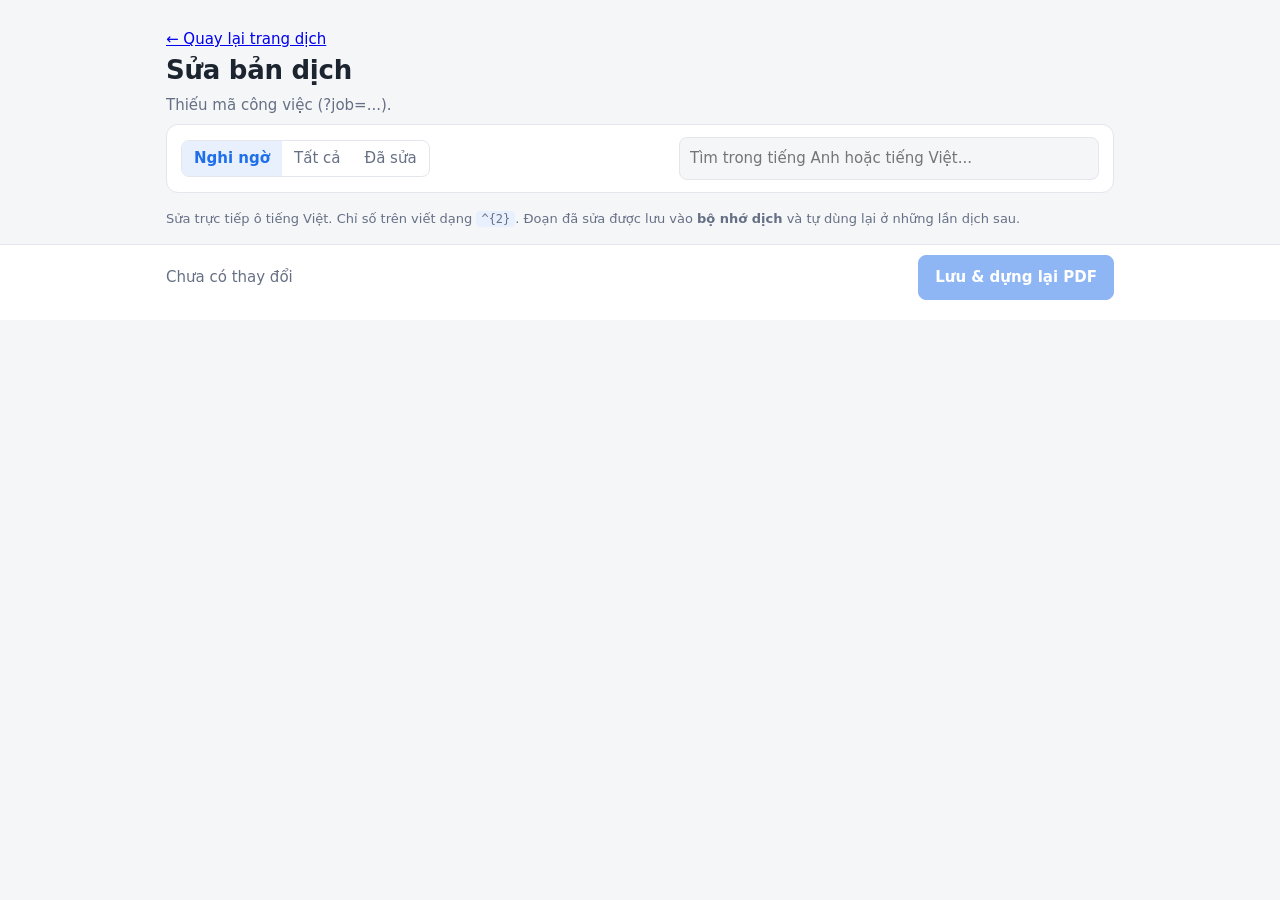
<file: app/static/editor.html>
<!doctype html>
<html lang="vi">
<head>
  <meta charset="utf-8" />
  <meta name="viewport" content="width=device-width, initial-scale=1" />
  <title>Sửa bản dịch</title>
  <link rel="stylesheet" href="style.css" />
</head>
<body>
  <header class="top">
    <div class="wrap">
      <p class="sub"><a href="./">← Quay lại trang dịch</a></p>
      <h1>Sửa bản dịch</h1>
      <p id="doc-info" class="sub">Đang tải...</p>
    </div>
  </header>

  <main class="wrap">
    <div class="card toolbar">
      <div class="seg" role="tablist">
        <button class="seg-btn active" data-filter="doubtful">Nghi ngờ <span id="n-doubtful"></span></button>
        <button class="seg-btn" data-filter="all">Tất cả <span id="n-all"></span></button>
        <button class="seg-btn" data-filter="edited">Đã sửa <span id="n-edited"></span></button>
      </div>
      <input id="search" type="search" placeholder="Tìm trong tiếng Anh hoặc tiếng Việt..." />
    </div>
    <p class="muted hint">Sửa trực tiếp ô tiếng Việt. Chỉ số trên viết dạng <code>^{2}</code>. Đoạn đã sửa được lưu vào
      <b>bộ nhớ dịch</b> và tự dùng lại ở những lần dịch sau.</p>

    <div id="list"></div>
    <p id="empty" class="muted hidden">Không có đoạn nào phù hợp.</p>
  </main>

  <div class="savebar">
    <div class="wrap row between">
      <span id="save-state" class="muted">Chưa có thay đổi</span>
      <div class="row">
        <span id="downloads" class="row"></span>
        <button id="save" class="btn primary" disabled>Lưu &amp; dựng lại PDF</button>
      </div>
    </div>
  </div>
  <script src="editor.js"></script>
</body>
</html>
</file>
<file: app/static/style.css>
:root {
  --bg: #f5f6f8;
  --card: #ffffff;
  --text: #1c2430;
  --muted: #667085;
  --border: #e3e6eb;
  --accent: #1f6feb;
  --accent-ink: #ffffff;
  --accent-soft: #e8f0fe;
  --error: #c62828;
  --error-soft: #fdecea;
  --ok: #1a7f37;
}
@media (prefers-color-scheme: dark) {
  :root {
    --bg: #0f1217;
    --card: #171b22;
    --text: #e6e9ef;
    --muted: #98a2b3;
    --border: #2a303a;
    --accent: #4c8dff;
    --accent-soft: #1b2a44;
    --error: #ff6b6b;
    --error-soft: #3a1d1d;
  }
}
* { box-sizing: border-box; }
html, body { margin: 0; }
body {
  background: var(--bg);
  color: var(--text);
  font: 15px/1.5 system-ui, -apple-system, "Segoe UI", Roboto, "Noto Sans", sans-serif;
}
.wrap { max-width: 980px; margin: 0 auto; padding: 0 16px; }
.top { padding: 28px 0 8px; }
h1 { margin: 0 0 4px; font-size: 26px; letter-spacing: -0.01em; }
h1 .arrow { color: var(--accent); }
h3 { margin: 0 0 10px; font-size: 16px; }
.sub { margin: 0; color: var(--muted); }
.muted { color: var(--muted); }
.hidden { display: none !important; }
code { background: var(--accent-soft); padding: 1px 5px; border-radius: 4px; font-size: 0.92em; }

.tabs { display: flex; gap: 4px; margin: 18px 0 14px; border-bottom: 1px solid var(--border); overflow-x: auto; }
.tab {
  background: none; border: 0; color: var(--muted); padding: 10px 14px; cursor: pointer;
  font: inherit; font-weight: 600; border-bottom: 2px solid transparent; margin-bottom: -1px; white-space: nowrap;
}
.tab.active { color: var(--accent); border-bottom-color: var(--accent); }

.card { background: var(--card); border: 1px solid var(--border); border-radius: 12px; padding: 18px; margin-bottom: 16px; }

.drop {
  display: flex; align-items: center; gap: 16px; padding: 22px; border: 2px dashed var(--border);
  border-radius: 10px; cursor: pointer; transition: border-color .15s, background .15s;
}
.drop:hover, .drop.over { border-color: var(--accent); background: var(--accent-soft); }
.drop-icon {
  flex: none; width: 52px; height: 64px; border-radius: 6px; background: var(--accent); color: var(--accent-ink);
  display: grid; place-items: center; font-weight: 700; font-size: 13px;
}
.drop-text { display: flex; flex-direction: column; min-width: 0; }
.drop-text strong { overflow-wrap: anywhere; }
.drop-text span { color: var(--muted); }

.grid { display: grid; grid-template-columns: 1fr 1fr; gap: 16px; margin-top: 16px; }
.grid.two { margin-top: 0; }
@media (max-width: 680px) { .grid { grid-template-columns: 1fr; } }
.field { display: flex; flex-direction: column; gap: 6px; font-weight: 600; min-width: 0; }
.field small { font-weight: 400; }
.row { display: flex; gap: 8px; align-items: center; flex-wrap: wrap; }
.row.end { justify-content: flex-end; margin-top: 12px; }
.row.between { justify-content: space-between; margin-bottom: 10px; }
.row > input { flex: 1; min-width: 0; }

select, input[type=number], input[type=search], textarea {
  font: inherit; color: var(--text); background: var(--bg); border: 1px solid var(--border);
  border-radius: 8px; padding: 9px 10px; width: 100%;
}
textarea { resize: vertical; font-weight: 400; line-height: 1.55; }
select:focus, input:focus, textarea:focus { outline: 2px solid var(--accent); outline-offset: -1px; }
#gloss-search { width: auto; min-width: 200px; }

.checks { display: flex; flex-wrap: wrap; gap: 8px 22px; margin: 16px 0; }
.checks label { display: flex; gap: 8px; align-items: center; cursor: pointer; }

.btn {
  display: inline-flex; align-items: center; justify-content: center; gap: 6px; padding: 10px 16px; border-radius: 8px;
  border: 1px solid var(--border); background: var(--card); color: var(--text); font: inherit; font-weight: 600;
  cursor: pointer; text-decoration: none;
}
.btn:hover { border-color: var(--accent); }
.btn.primary { background: var(--accent); color: var(--accent-ink); border-color: var(--accent); }
.btn:disabled { opacity: .5; cursor: not-allowed; }
#submit { width: 100%; padding: 12px; }

.job-head { display: flex; justify-content: space-between; align-items: flex-start; gap: 12px; margin-bottom: 10px; }
.job-file { font-weight: 600; overflow-wrap: anywhere; }
.job-pct { font-size: 22px; font-weight: 700; color: var(--accent); font-variant-numeric: tabular-nums; }
.bar { height: 8px; border-radius: 99px; background: var(--accent-soft); overflow: hidden; }
#job-bar { height: 100%; width: 0; background: var(--accent); transition: width .4s; }
.downloads { display: flex; gap: 10px; flex-wrap: wrap; margin-top: 14px; }
.error { white-space: pre-wrap; margin-top: 12px; padding: 10px 12px; border-radius: 8px; background: var(--error-soft); color: var(--error); }

.preview-head { display: flex; justify-content: space-between; align-items: center; margin-bottom: 10px; gap: 8px; }
.seg { display: inline-flex; border: 1px solid var(--border); border-radius: 8px; overflow: hidden; }
.seg-btn { background: none; border: 0; padding: 6px 12px; font: inherit; color: var(--muted); cursor: pointer; }
.seg-btn.active { background: var(--accent-soft); color: var(--accent); font-weight: 600; }
#preview-frame { width: 100%; height: 80vh; border: 1px solid var(--border); border-radius: 8px; background: #fff; }

.notes ul { margin: 0; padding-left: 20px; }
.notes li { margin: 4px 0; }

.table-wrap { max-height: 480px; overflow: auto; border: 1px solid var(--border); border-radius: 8px; }
table { border-collapse: collapse; width: 100%; }
th, td { text-align: left; padding: 7px 10px; border-bottom: 1px solid var(--border); }
th { position: sticky; top: 0; background: var(--card); }
.foot { padding: 8px 16px 32px; font-size: 13px; }

.terms { border: 1px solid var(--border); border-radius: 10px; padding: 10px 14px; margin: 0 0 16px; }
.terms summary { cursor: pointer; font-weight: 600; }
.terms p { margin: 8px 0; }
.terms .table-wrap { margin: 10px 0; max-height: 360px; }
.terms td input { width: 100%; font: inherit; color: var(--text); background: var(--bg); border: 1px solid var(--border); border-radius: 6px; padding: 5px 8px; }
.terms td.num { text-align: right; color: var(--muted); font-variant-numeric: tabular-nums; }
.badge { display: inline-block; font-size: 11px; padding: 1px 6px; border-radius: 99px; background: var(--accent-soft); color: var(--accent); margin-left: 6px; }
.quality { margin-top: 12px; padding: 10px 12px; border-radius: 8px; background: var(--accent-soft); }

/* ---------- Trang sửa bản dịch ---------- */
.toolbar { display: flex; gap: 12px; align-items: center; justify-content: space-between; flex-wrap: wrap; padding: 12px 14px; }
.toolbar input[type=search] { flex: 1; min-width: 200px; max-width: 420px; }
.hint { margin: 0 0 12px; font-size: 13px; }
.seg-card { padding: 14px; margin-bottom: 10px; }
.seg-card.doubtful { border-left: 4px solid #e6b800; }
.seg-head { display: flex; gap: 8px; align-items: center; flex-wrap: wrap; margin-bottom: 8px; font-size: 13px; }
.seg-card .src { font-size: 14px; line-height: 1.55; white-space: pre-wrap; overflow-wrap: anywhere; }
.seg-card textarea { min-height: 70px; overflow: hidden; }
.seg-card .actions { margin-top: 6px; }
.notes { font-size: 12px; }
.pill { display: inline-block; font-size: 12px; padding: 1px 8px; border-radius: 99px; background: var(--accent-soft); color: var(--accent); }
.pill.warn { background: #fff4c2; color: #8a6d00; }
.pill.ok { background: #e3f6e8; color: var(--ok); }
@media (prefers-color-scheme: dark) {
  .pill.warn { background: #3d3410; color: #f5d76e; }
  .pill.ok { background: #13301c; color: #6fdc8c; }
}
.btn.small { padding: 5px 10px; font-size: 13px; }
.savebar { position: sticky; bottom: 0; background: var(--card); border-top: 1px solid var(--border); padding: 10px 0; margin-top: 16px; }
.savebar .row { flex-wrap: wrap; }

.extras { display: grid; gap: 10px; margin-top: 14px; padding-top: 12px; border-top: 1px solid var(--border); }
.extra { display: grid; gap: 4px; }
.extra .row { display: flex; flex-wrap: wrap; gap: 6px; margin-top: 2px; }
.small { font-size: .86em; }
</file>
